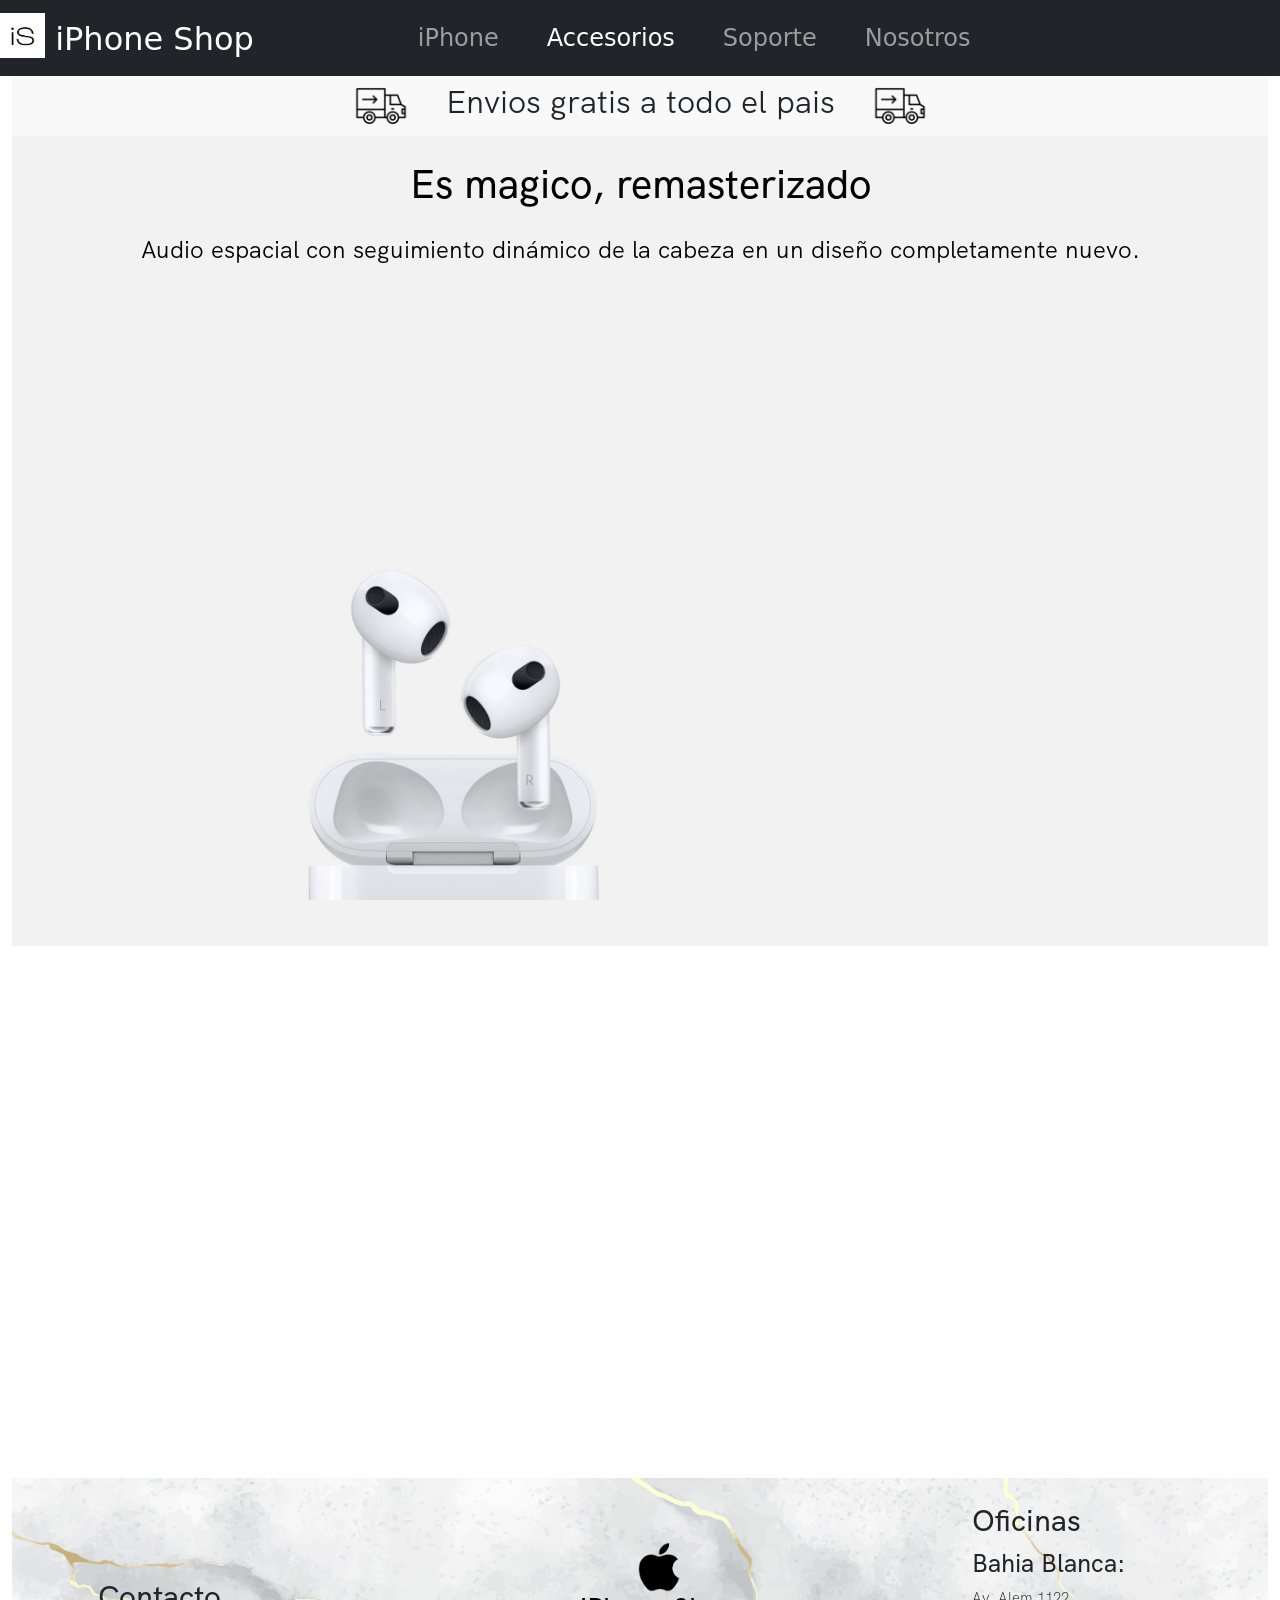
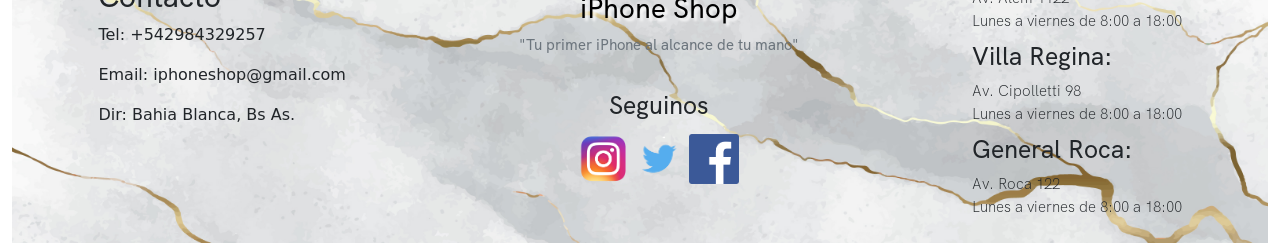
<file: pages/accesorios.html>
<!DOCTYPE html>
<html lang="es">
<head>
    <meta charset="UTF-8">
    <meta http-equiv="X-UA-Compatible" content="IE=edge">
    <meta name="viewport" content="width=device-width, initial-scale=1.0">
    <meta name="description" content="La mayor variedad de accesorios para tu iphone la encontras en iPhone Shop"> 
    <meta name="keywords" content="iphone, apple, tecnology, tecno, electronica, smartphone, accesorios, auriculares, manzana, ecommerce">
    <title>Accesorios</title>
    <link rel="shortcut icon" href="../img/iss.ico" type="image/x-icon">
    <link rel="stylesheet" href="https://cdnjs.cloudflare.com/ajax/libs/animate.css/4.1.1/animate.min.css"/>
    <link href="https://unpkg.com/aos@2.3.1/dist/aos.css" rel="stylesheet">
    <link href="https://cdn.jsdelivr.net/npm/bootstrap@5.1.3/dist/css/bootstrap.min.css" rel="stylesheet" integrity="sha384-1BmE4kWBq78iYhFldvKuhfTAU6auU8tT94WrHftjDbrCEXSU1oBoqyl2QvZ6jIW3" crossorigin="anonymous">
    <link rel="stylesheet" href="../css/pruebacss.css">
</head>
<body class="container-fluid">
    <!-- HEADER -->
    <header id="header" class="header row">
        <nav class="navbar navbar-dark bg-dark navbar-expand-md">
            <div class="d-inline-flex">
                <a class="navbar-brand fs-2 active" href="../index.html">
                <img src="../img/is.png" alt="logo apple" width="45" height="45" class="d-inline-block align-text-bottom">
                iPhone Shop
                </a>
            </div>
            <button class="navbar-toggler list-inline mr-auto" type="button" data-bs-toggle="collapse" data-bs-target="#navbarTogglerDemo01" aria-controls="navbarTogglerDemo01" aria-expanded="false" aria-label="Toggle navigation">
                <span class="navbar-toggler-icon"></span>
            </button>
            <div class="collapse navbar-collapse justify-content-center" id="navbarTogglerDemo01">
                <div class="navbar-nav m-40 divnav">
                    <a class="nav-link fs-4  mx-3" href="iphone.html">iPhone</a>
                    <a class="nav-link fs-4 active mx-3" href="accesorios.html">Accesorios</a>
                    <a class="nav-link fs-4 mx-3" href="soporte.html">Soporte</a>
                    <a class="nav-link fs-4 mx-3" href="nosotros.html">Nosotros</a>
                </div>
            </div>    
       </nav>
    </header>
    <main>
        <section>
            <div class="promo">  
                <img src="../img/camion.png" alt="">
                <h2>
                    Envios gratis a todo el pais
                </h2>
                <img src="../img/camion.png" alt="">
            </div>
        </section>
        <section class="accesorios">
            <div class="text-center mx-auto">
                <h1 class="animate__animated animate__fadeInLeftBig fs-1 my-4">Es magico, remasterizado</h1>
                <p class="animate__animated animate__fadeInLeftBig fs-4">Audio espacial con seguimiento dinámico de la cabeza en un diseño completamente nuevo.</p>
            </div>
        </section>
        <section class="card-group row row-cols-1 row-cols-md-3 g-4 container mx-auto">
            <div class="col">
                <div class="card my-5 shadow p-3 mb-5 bg-body rounded" data-aos="fade-right">
                    <img src="../img/MU7T2_GEO_US.jpg" class="card-img-top" alt="...">
                    <div class="card-body">
                        <h5 class="card-title text-center">Cargador 20W</h5>
                        <p class="card-text fw-bold text-center">Desde $19</p>
                    </div>
                </div>
            </div>
            <div class="col">
                <div class="card my-5 shadow p-3 mb-5 bg-body rounded" data-aos="zoom-in">
                    <img src="../img/MWP22_AV2.jpg" class="card-img-top" alt="...">
                    <div class="card-body">
                        <h5 class="card-title text-center">AirPods Pro</h5>
                        <p class="card-text fw-bold text-center">Desde $249</p>
                    </div>
                </div>
            </div>
            <div class="col">
                <div class="card my-5 shadow p-3 mb-5 bg-body rounded" data-aos="fade-left">
                    <img src="../img/MV7N2.jpg" class="card-img-top" alt="...">
                    <div class="card-body">
                        <h5 class="card-title text-center">AirPods</h5>
                        <p class="card-text fw-bold text-center">Desde $129</p>
                    </div>
                </div>
            </div>
    </section>
    </main>
    <footer>
        <div class="footer">
            <div class="contacto">
                <h2>Contacto</h2>
                <p>Tel: +542984329257</p>
                <p>Email: iphoneshop@gmail.com</p>
                <p>Dir: Bahia Blanca, Bs As.</p>
            </div>
            <div class="redes">
                <img src="../img/580b57fcd9996e24bc43c516.png" alt="">
                <a href="#header"><h3>iPhone Shop</h3></a>
                <p>"Tu primer iPhone al alcance de tu mano"</p>
                <h2>Seguinos</h2>
                <div>
                    <a href="https://instagram.com/" target="_blank"><img src="../img/580b57fcd9996e24bc43c521.png" alt=""></a>
                    <a href="https://www.twitter.com/" target="_blank"><img src="../img/580b57fcd9996e24bc43c53e.png" alt=""></a>
                    <a href="https://www.facebook.com/" target="_blank"><img src="../img/584ac2d03ac3a570f94a666d.png" alt=""></a> 
                </div>
            </div>
            <div class="oficinas">
                <h2>Oficinas</h2>
                <div>
                    <h3>Bahia Blanca:</h3>
                    <p>Av. Alem 1122</p>
                    <p>Lunes a viernes de 8:00 a 18:00</p>
                </div>
                <div>
                    <h3>Villa Regina:</h3>
                    <p>Av. Cipolletti 98</p>
                    <p>Lunes a viernes de 8:00 a 18:00</p>
                </div>
                <div>
                    <h3>General Roca:</h3>
                    <p>Av. Roca 122</p>
                    <p>Lunes a viernes de 8:00 a 18:00</p>
                </div>
            </div>
        </div>
    </footer>
    <script src="https://unpkg.com/aos@2.3.1/dist/aos.js"></script>
    <script>
        AOS.init();
    </script>
    <script src="https://cdn.jsdelivr.net/npm/bootstrap@5.1.3/dist/js/bootstrap.bundle.min.js" integrity="sha384-ka7Sk0Gln4gmtz2MlQnikT1wXgYsOg+OMhuP+IlRH9sENBO0LRn5q+8nbTov4+1p" crossorigin="anonymous"></script>
    <script src="../javascript/main.js"></script>
</body>
</html>
</file>
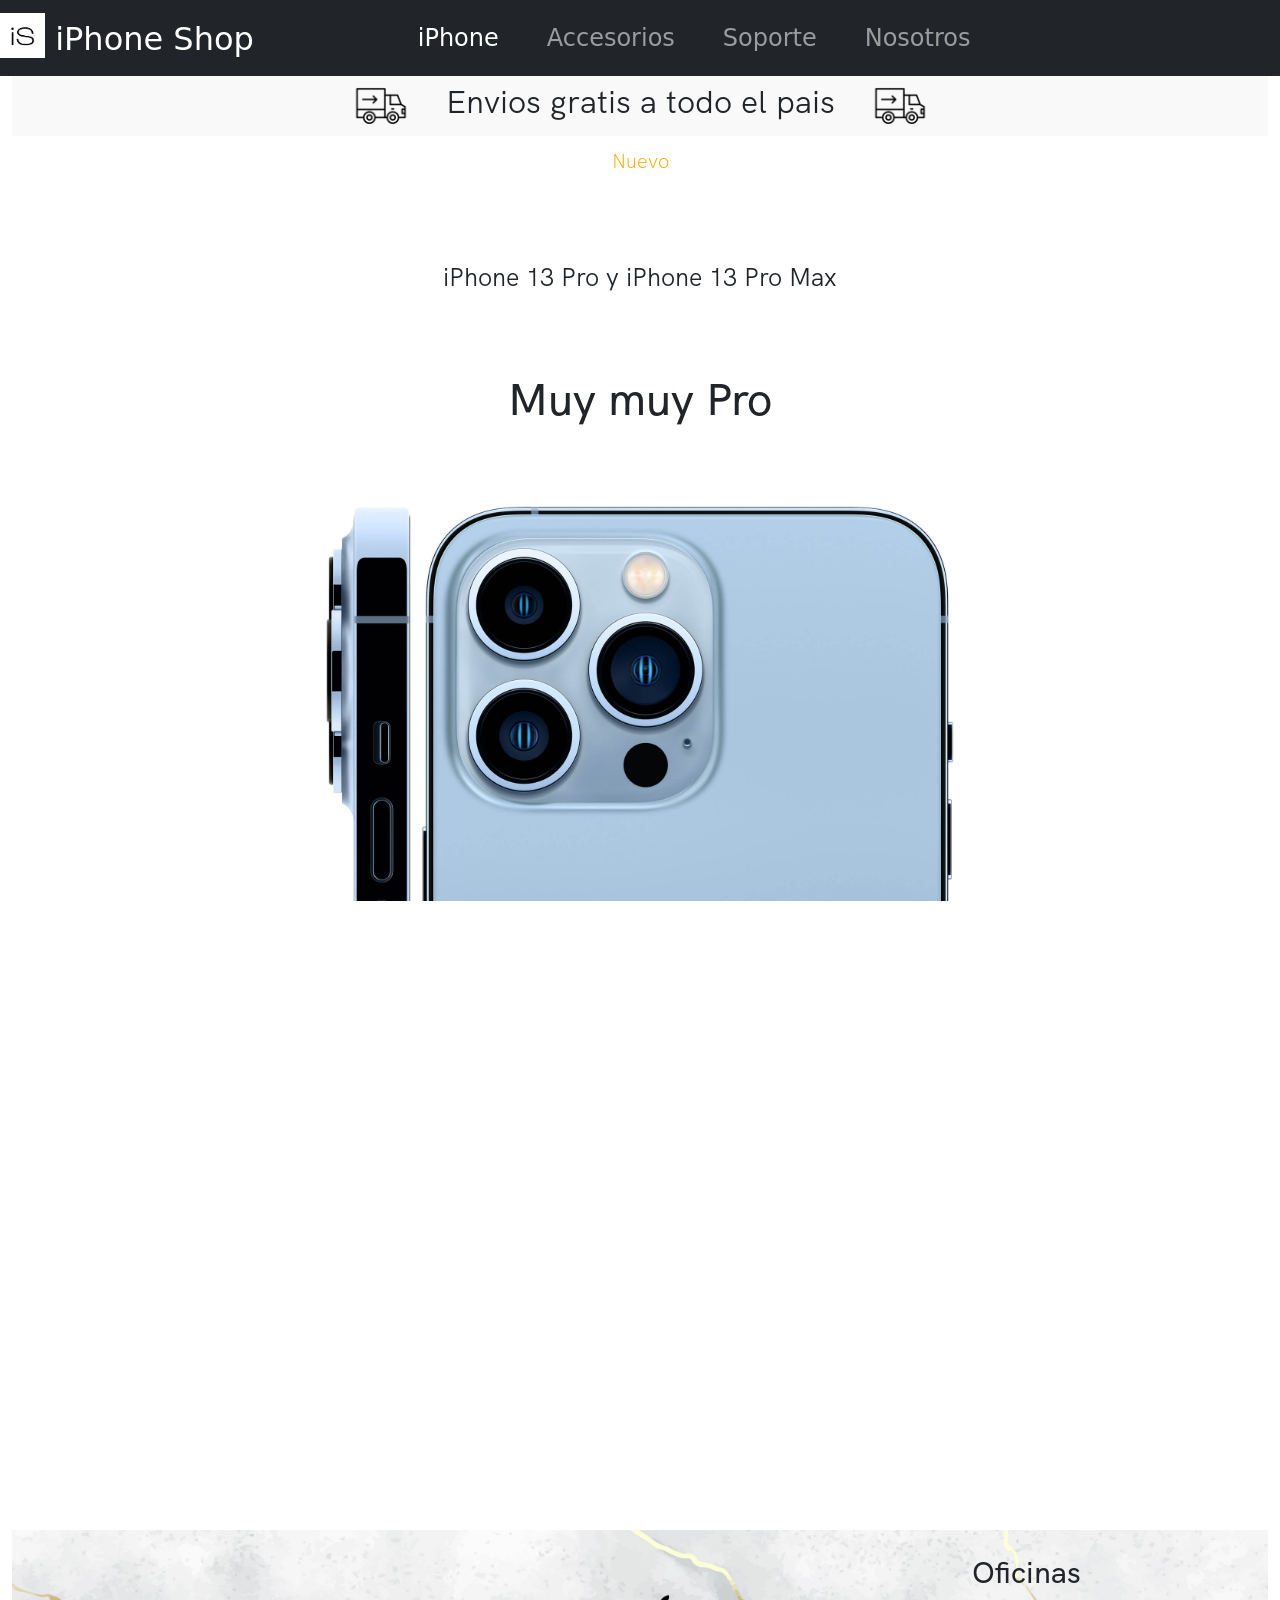
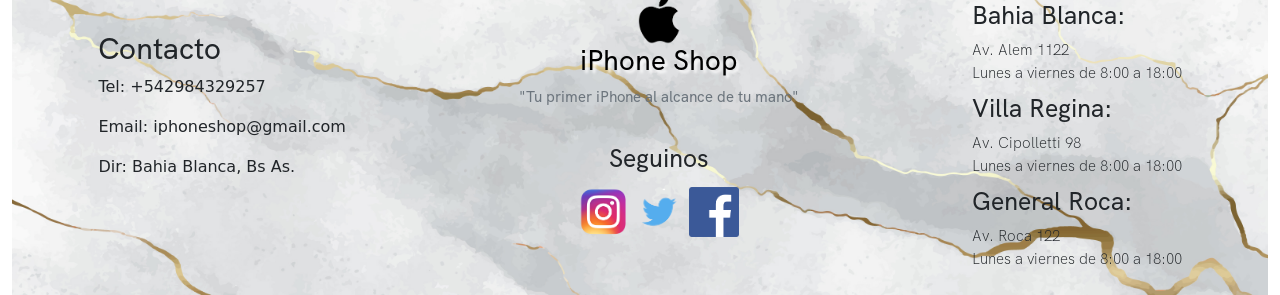
<file: pages/iphone.html>
<!DOCTYPE html>
<html lang="es">
<head>
    <meta charset="UTF-8">
    <meta http-equiv="X-UA-Compatible" content="IE=edge">
    <meta name="viewport" content="width=device-width, initial-scale=1.0">
    <meta name="description" content="Los ultimos modelos de iphone estan aqui, y al mejor precio del mercado, iPhone Shop">
    <meta name="keywords" content="iphone, apple, tecnology, tecno, electronica, smartphone, accesorios, auriculares, manzana, ecommerce">
    <title>iPhone</title>
    <link rel="shortcut icon" href="../img/iss.ico" type="image/x-icon">
    <link rel="stylesheet" href="https://cdnjs.cloudflare.com/ajax/libs/animate.css/4.1.1/animate.min.css"/>
    <link href="https://unpkg.com/aos@2.3.1/dist/aos.css" rel="stylesheet">
    <link href="https://cdn.jsdelivr.net/npm/bootstrap@5.1.3/dist/css/bootstrap.min.css" rel="stylesheet" integrity="sha384-1BmE4kWBq78iYhFldvKuhfTAU6auU8tT94WrHftjDbrCEXSU1oBoqyl2QvZ6jIW3" crossorigin="anonymous">
    <link rel="stylesheet" href="../css/pruebacss.css">
</head>
<body class="container-fluid">
    <!-- HEADER -->
    <header id="header" class="header row">
        <nav class="navbar navbar-dark bg-dark navbar-expand-md">
            <div class="d-inline-flex">
                <a class="navbar-brand fs-2 active" href="../index.html">
                <img src="../img/is.png" alt="logo apple" width="45" height="45" class="d-inline-block align-text-bottom">
                iPhone Shop
                </a>
            </div>
            <button class="navbar-toggler list-inline mr-auto" type="button" data-bs-toggle="collapse" data-bs-target="#navbarTogglerDemo01" aria-controls="navbarTogglerDemo01" aria-expanded="false" aria-label="Toggle navigation">
                <span class="navbar-toggler-icon"></span>
            </button>
            <div class="collapse navbar-collapse justify-content-center" id="navbarTogglerDemo01">
                <div class="navbar-nav m-40 divnav">
                    <a class="nav-link fs-4 active mx-3" href="iphone.html">iPhone</a>
                    <a class="nav-link fs-4 mx-3" href="accesorios.html">Accesorios</a>
                    <a class="nav-link fs-4 mx-3" href="soporte.html">Soporte</a>
                    <a class="nav-link fs-4 mx-3" href="nosotros.html">Nosotros</a>
                </div>
            </div>    
       </nav>
    </header>
    <main>
        <section>
            <div class="promo">
                <img src="../img/camion.png" alt="">
                <h2>
                    Envios gratis a todo el pais
                </h2>
                <img src="../img/camion.png" alt="">
            </div>
        </section>
        <section class="publicidad">
            <p class="animate__animated animate__fadeInRightBig">Nuevo</p>
            <h3 class="animate__animated animate__fadeInRightBig">iPhone 13 Pro y iPhone 13 Pro Max</h3>
            <h2 class="animate__animated animate__fadeInRightBig">Muy muy Pro</h2>
            <img src="../img/iphone_13_pro__en2q051lfus2_large_2x.jpg" alt="">
        </section>
        <section class="card-group row row-cols-1 row-cols-md-3 g-4 container mx-auto">
                <div class="col">
                    <div class="card my-5 shadow p-3 mb-5 bg-body rounded" data-aos="fade-right">
                        <img src="../img/iphone-13-pro-max-graphite-select.png" class="card-img-top" alt="...">
                        <div class="card-body">
                            <h5 class="card-title text-center">iPhone 13 Pro Max</h5>
                            <p class="card-text text-center">El iPhone definitivo.</p>
                            <p class="card-text fw-bold text-center">Desde $1099</p>
                        </div>
                    </div>
                </div>
                <div class="col">
                    <div class="card my-5 shadow p-3 mb-5 bg-body rounded" data-aos="zoom-in">
                        <img src="../img/iphone-13-pink-select-2021.png" class="card-img-top" alt="...">
                        <div class="card-body">
                            <h5 class="card-title text-center">iPhone 13</h5>
                            <p class="card-text text-center">Una potencia total.</p>
                            <p class="card-text fw-bold text-center">Desde $699</p>
                        </div>
                    </div>
                </div>
                <div class="col">
                    <div class="card my-5 shadow p-3 mb-5 bg-body rounded" data-aos="fade-left">
                        <img src="../img/iphone-13-pro-gold-select.png" class="card-img-top" alt="...">
                        <div class="card-body">
                            <h5 class="card-title text-center">iPhone 13 Pro</h5>
                            <p class="card-text text-center">El iPhone definitivo.</p>
                            <p class="card-text fw-bold text-center">Desde $999</p>
                        </div>
                    </div>
                </div>
        </section>
    </main>
    <footer>
        <div class="footer">
            <div class="contacto">
                <h2>Contacto</h2>
                <p>Tel: +542984329257</p>
                <p>Email: iphoneshop@gmail.com</p>
                <p>Dir: Bahia Blanca, Bs As.</p>
            </div>
            <div class="redes">
                <img src="../img/580b57fcd9996e24bc43c516.png" alt="">
                <a href="#header"><h3>iPhone Shop</h3></a>
                <p>"Tu primer iPhone al alcance de tu mano"</p>
                <h2>Seguinos</h2>
                <div>
                    <a href="https://instagram.com/" target="_blank"><img src="../img/580b57fcd9996e24bc43c521.png" alt=""></a>
                    <a href="https://www.twitter.com/" target="_blank"><img src="../img/580b57fcd9996e24bc43c53e.png" alt=""></a>
                    <a href="https://www.facebook.com/" target="_blank"><img src="../img/584ac2d03ac3a570f94a666d.png" alt=""></a> 
                </div>
            </div>
            <div class="oficinas">
                <h2>Oficinas</h2>
                <div>
                    <h3>Bahia Blanca:</h3>
                    <p>Av. Alem 1122</p>
                    <p>Lunes a viernes de 8:00 a 18:00</p>
                </div>
                <div>
                    <h3>Villa Regina:</h3>
                    <p>Av. Cipolletti 98</p>
                    <p>Lunes a viernes de 8:00 a 18:00</p>
                </div>
                <div>
                    <h3>General Roca:</h3>
                    <p>Av. Roca 122</p>
                    <p>Lunes a viernes de 8:00 a 18:00</p>
                </div>
            </div>
        </div>
    </footer>
    <script src="https://unpkg.com/aos@2.3.1/dist/aos.js"></script>
    <script>
        AOS.init();
    </script>
    <script src="https://cdn.jsdelivr.net/npm/bootstrap@5.1.3/dist/js/bootstrap.bundle.min.js" integrity="sha384-ka7Sk0Gln4gmtz2MlQnikT1wXgYsOg+OMhuP+IlRH9sENBO0LRn5q+8nbTov4+1p" crossorigin="anonymous"></script>
    <script src="../javascript/main.js"></script>
</body>
</html>
</file>
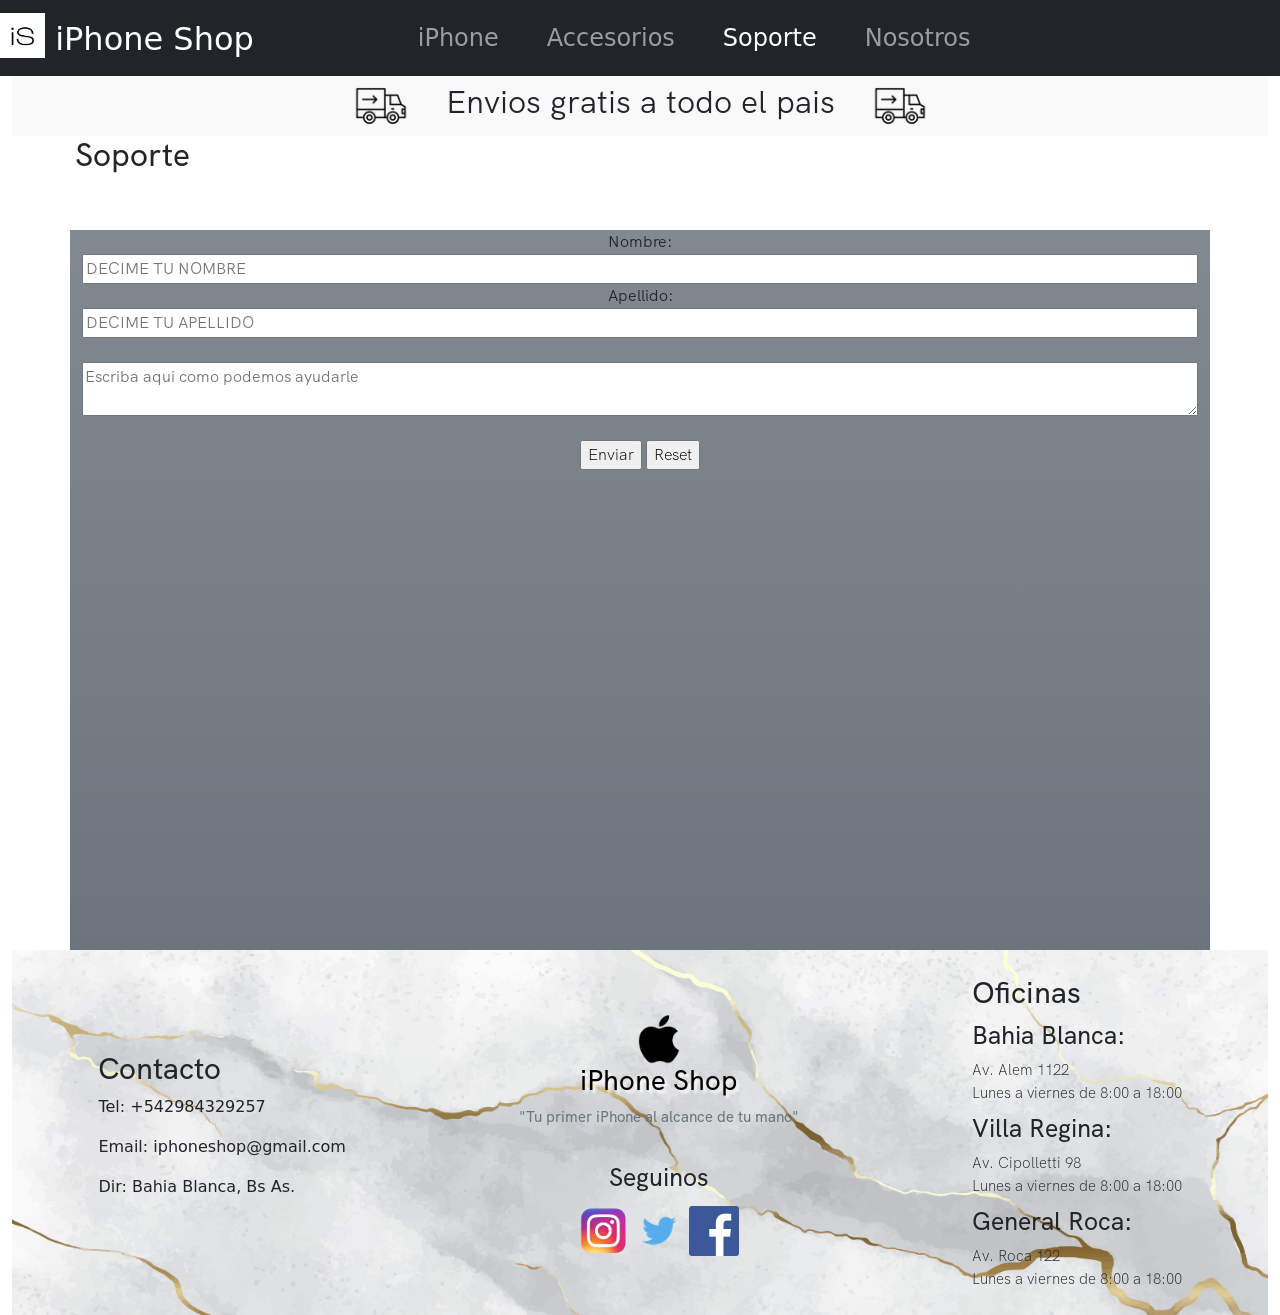
<file: pages/soporte.html>
<!DOCTYPE html>
<html lang="es">
    <head>
        <meta charset="UTF-8">
        <meta http-equiv="X-UA-Compatible" content="IE=edge">
        <meta name="viewport" content="width=device-width, initial-scale=1.0">
        <meta name="description" content="Soporte en linea las 24hs para solucionar tus problemas de inmediato">
        <title>Soporte</title>
        <link rel="shortcut icon" href="../img/iss.ico" type="image/x-icon">
        <link rel="stylesheet" href="https://cdnjs.cloudflare.com/ajax/libs/animate.css/4.1.1/animate.min.css"/>
        <link href="https://unpkg.com/aos@2.3.1/dist/aos.css" rel="stylesheet">
        <link href="https://cdn.jsdelivr.net/npm/bootstrap@5.1.3/dist/css/bootstrap.min.css" rel="stylesheet" integrity="sha384-1BmE4kWBq78iYhFldvKuhfTAU6auU8tT94WrHftjDbrCEXSU1oBoqyl2QvZ6jIW3" crossorigin="anonymous">
        <link rel="stylesheet" href="../css/pruebacss.css">
    </head>
    <body class="container-fluid">
        <!-- HEADER -->
       <header id="header" class="header row">
            <nav class="navbar navbar-dark bg-dark navbar-expand-md">
                <div class="d-inline-flex">
                    <a class="navbar-brand fs-2 active" href="../index.html">
                    <img src="../img/is.png" alt="logo apple" width="45" height="45" class="d-inline-block align-text-bottom">
                    iPhone Shop
                    </a>
                </div>
                <button class="navbar-toggler list-inline mr-auto" type="button" data-bs-toggle="collapse" data-bs-target="#navbarTogglerDemo01" aria-controls="navbarTogglerDemo01" aria-expanded="false" aria-label="Toggle navigation">
                    <span class="navbar-toggler-icon"></span>
                </button>
                <div class="collapse navbar-collapse justify-content-center" id="navbarTogglerDemo01">
                    <div class="navbar-nav m-40 divnav">
                        <a class="nav-link fs-4  mx-3" href="iphone.html">iPhone</a>
                        <a class="nav-link fs-4  mx-3" href="accesorios.html">Accesorios</a>
                        <a class="nav-link fs-4 active mx-3" href="soporte.html">Soporte</a>
                        <a class="nav-link fs-4 mx-3" href="nosotros.html">Nosotros</a>
                    </div>
                </div>    
            </nav>
       </header>
       <main>
           <section>
                <div class="promo">
                    <img src="../img/camion.png" alt="">
                    <h2>
                        Envios gratis a todo el pais
                    </h2>
                    <img src="../img/camion.png" alt="">
                </div>
            </section>
            <section class="soporte">
                <h2>Soporte</h2>
            </section>
            <!-- FORM -->
            <section>
                <article class="bg-secondary bg-gradient container">
                    <form action="#" class="form text-center ">
                        <label for="text" class="d-flex flex-column">Nombre:
                            <input type="text" placeholder="DECIME TU NOMBRE">
                            <label for="text" class="d-inline-flex flex-column">Apellido:
                                <input type="text" placeholder="DECIME TU APELLIDO">
                            </label>
                            <textarea placeholder="Escriba aqui como podemos ayudarle" class="my-4"></textarea>
                        </label> 
                        <div class="form__div">
                            <input type="submit" value="Enviar">
                            <input type="reset" value="Reset">
                        </div>
                </article>
            </section>
        </main>
        <footer>
            <div class="footer">
                <div class="contacto">
                    <h2>Contacto</h2>
                    <p>Tel: +542984329257</p>
                    <p>Email: iphoneshop@gmail.com</p>
                    <p>Dir: Bahia Blanca, Bs As.</p>
                </div>
                <div class="redes">
                    <img src="../img/580b57fcd9996e24bc43c516.png" alt="">
                    <a href="#header"><h3>iPhone Shop</h3></a>
                    <p>"Tu primer iPhone al alcance de tu mano"</p>
                    <h2>Seguinos</h2>
                    <div>
                        <a href="https://instagram.com/" target="_blank"><img src="../img/580b57fcd9996e24bc43c521.png" alt=""></a>
                        <a href="https://www.twitter.com/" target="_blank"><img src="../img/580b57fcd9996e24bc43c53e.png" alt=""></a>
                        <a href="https://www.facebook.com/" target="_blank"><img src="../img/584ac2d03ac3a570f94a666d.png" alt=""></a> 
                    </div>
                </div>
                <div class="oficinas">
                    <h2>Oficinas</h2>
                    <div>
                        <h3>Bahia Blanca:</h3>
                        <p>Av. Alem 1122</p>
                        <p>Lunes a viernes de 8:00 a 18:00</p>
                    </div>
                    <div>
                        <h3>Villa Regina:</h3>
                        <p>Av. Cipolletti 98</p>
                        <p>Lunes a viernes de 8:00 a 18:00</p>
                    </div>
                    <div>
                        <h3>General Roca:</h3>
                        <p>Av. Roca 122</p>
                        <p>Lunes a viernes de 8:00 a 18:00</p>
                    </div>
                </div>
            </div>
        </footer>
        <script src="https://unpkg.com/aos@2.3.1/dist/aos.js"></script>
        <script>
            AOS.init();
        </script> 
        <script src="https://cdn.jsdelivr.net/npm/bootstrap@5.1.3/dist/js/bootstrap.bundle.min.js" integrity="sha384-ka7Sk0Gln4gmtz2MlQnikT1wXgYsOg+OMhuP+IlRH9sENBO0LRn5q+8nbTov4+1p" crossorigin="anonymous"></script>   
        <script src="../javascript/main.js"></script>
    </body>
</html>
</file>
<file: css/pruebacss.css>
@font-face {
  font-family: grotesk;
  src: url(../font/HKGrotesk-Medium.otf); }

@font-face {
  font-family: groteska;
  src: url(../font/HKGrotesk-Light.otf); }

@font-face {
  font-family: groteskas;
  src: url(../font/HKGrotesk-Regular.otf); }

@font-face {
  font-family: grote;
  src: url(../font/HKGrotesk-Bold.otf); }

.divnav {
  display: flex;
  justify-content: space-around;
  margin-right: 16%; }

.promo {
  display: flex;
  align-items: center;
  justify-content: center;
  background-color: #F9F9F9; }
  .promo h2 {
    font-family: groteskas; }
  .promo img {
    width: 60px;
    margin-left: 35px;
    margin-right: 35px; }

.section, .section__one, .section__two, .section__three, .section__four {
  width: 100%;
  height: 70vh;
  color: white;
  display: flex;
  justify-content: center;
  align-items: center; }

.a, .section__one a, .section__two a, .section__three a, .section__four a {
  font-family: "groteska";
  font-size: 30px;
  text-decoration: none;
  color: white;
  margin-top: 30px;
  text-shadow: 3px 3px 3px black; }
  .a:hover, .section__one a:hover, .section__two a:hover, .section__three a:hover, .section__four a:hover {
    color: black;
    transition: 0.1s;
    text-shadow: none; }

.section__one {
  flex-direction: column;
  background: url("../img/pexels-torsten-dettlaff-3571093.jpg");
  background-position: center;
  background-repeat: no-repeat;
  background-size: cover; }
  .section__one h1 {
    font-family: "grote";
    font-size: 70px; }
  .section__one p {
    font-family: "groteskas";
    font-size: 20px; }

.section__two {
  background: url("../img/pexels-torsten-dettlaff-3623358.jpg");
  background-position: center;
  background-repeat: no-repeat;
  background-size: cover; }

.section__three {
  background: url(../img/pexels-jess-bailey-designs-788946.jpg);
  background-position: top;
  background-repeat: no-repeat;
  background-size: cover; }

.section__four {
  flex-direction: column;
  background: url(../img/soporte.png);
  background-position: center;
  background-repeat: no-repeat;
  background-size: cover; }
  .section__four p {
    font-family: groteskas;
    font-size: 25px;
    color: white;
    text-shadow: 3px 3px 3px black;
    margin-top: 10px;
    background-color: #bcbab880;
    border-radius: 4px;
    border: solid 2px grey; }

.footer {
  background: url(../img/130.jpg);
  background-repeat: no-repeat;
  background-size: cover;
  display: flex;
  justify-content: space-around;
  align-items: center; }
  .footer .redes {
    text-align: center; }
    .footer .redes img {
      width: 50px;
      height: 50px;
      margin-top: 5px; }
    .footer .redes a {
      font-family: grotesk;
      font-size: 20px;
      text-decoration: none;
      color: black;
      text-shadow: 3px 3px 3px white; }
    .footer .redes p {
      font-family: grotesk;
      font-size: 15px;
      text-decoration: none;
      color: #6c757d; }
    .footer .redes h2 {
      font-family: grotesk;
      font-size: 25px;
      margin-top: 35px; }
  .footer .contacto h2 {
    font-family: grotesk;
    font-size: 30px; }
  .footer .oficinas {
    padding-top: 25px;
    padding-bottom: 25px; }
    .footer .oficinas h2 {
      font-family: grotesk;
      font-size: 30px; }
    .footer .oficinas div h3 {
      font-family: grotesk;
      font-size: 25px;
      margin-top: 10px; }
    .footer .oficinas div p {
      font-family: groteska;
      font-size: 15px;
      margin: 0%; }

.footer__a {
  margin-left: 10px;
  margin-right: 10px;
  margin-top: 5px;
  width: 50px;
  height: 50px; }

.instagram {
  background-color: violet; }

.twitter {
  background-color: lightblue; }

.facebook {
  background-color: blue; }

@media (max-width: 650px) {
  .promo h2 {
    font-size: 20px; }
  .promo img {
    width: 50px;
    margin-left: 20px;
    margin-right: 20px; }
  .footer {
    display: flex;
    flex-direction: column; }
    .footer .contacto {
      text-align: center;
      margin-top: 15px;
      margin-bottom: 35px; }
    .footer .oficinas {
      text-align: center;
      margin-top: 35px; } }

@font-face {
  font-family: grotesk;
  src: url(../font/HKGrotesk-Medium.otf); }

@font-face {
  font-family: groteska;
  src: url(../font/HKGrotesk-Light.otf); }

@font-face {
  font-family: groteskas;
  src: url(../font/HKGrotesk-Regular.otf); }

.publicidad {
  height: 85vh;
  display: flex;
  flex-direction: column;
  align-items: center;
  justify-content: space-between; }
  .publicidad p {
    font-family: groteska;
    color: orange;
    font-size: 20px;
    margin-top: 10px; }
  .publicidad h3 {
    font-family: groteskas;
    font-size: 25px;
    text-align: center; }
  .publicidad h2 {
    font-family: grotesk;
    font-size: 45px; }
  .publicidad img {
    width: 50%; }

@media (max-width: 800px) {
  .publicidad {
    height: 70vh; }
    .publicidad img {
      width: 100%; } }

@font-face {
  font-family: grotesk;
  src: url(../font/HKGrotesk-Medium.otf); }

@font-face {
  font-family: groteska;
  src: url(../font/HKGrotesk-Light.otf); }

@font-face {
  font-family: groteskas;
  src: url(../font/HKGrotesk-Regular.otf); }

.accesorios {
  width: 100%;
  height: 90vh;
  color: black;
  background: url("../img/airpods-header-accessories-202110.jpg") fixed center bottom;
  background-repeat: no-repeat;
  background-size: contain;
  background-color: #f2f2f2; }
  .accesorios div {
    display: flex;
    flex-direction: column;
    justify-content: center;
    width: auto;
    margin-left: 15px; }
    .accesorios div h1 {
      font-family: grotesk; }
    .accesorios div p {
      font-family: groteskas; }

@media (max-width: 768px) {
  .accesorios {
    height: 85vh;
    background: url(../../img/hero_airpods_left__e4mt0u0p25ea_small_2x.png) fixed center bottom;
    background-repeat: no-repeat;
    background-size: auto;
    background-color: #f2f2f2; }
    .accesorios div {
      padding-top: 55px; } }

.soporte {
  font-family: grotesk;
  font-size: 50px;
  margin-left: 5%; }

.form {
  height: 80vh;
  margin-top: 5%;
  font-family: groteskas; }

.form__div {
  font-family: groteska; }

@font-face {
  font-family: grotesk;
  src: url(../../font/HKGrotesk-Medium.otf); }

@font-face {
  font-family: groteska;
  src: url(../../font/HKGrotesk-Light.otf); }

@font-face {
  font-family: groteskas;
  src: url(../../font/HKGrotesk-Regular.otf); }

@font-face {
  font-family: grote;
  src: url(../font/HKGrotesk-Bold.otf); }

.section__uno, .section__dos {
  width: 100%;
  height: 86vh;
  color: black;
  display: flex;
  flex-direction: column;
  justify-content: start;
  align-items: center;
  background: url("../img/camera_system__rp945vhdfsiu_large.png") center bottom;
  background-position: bottom;
  background-repeat: no-repeat;
  background-size: contain; }
  .section__uno h1, .section__dos h1 {
    font-family: grote;
    font-size: 90px;
    margin-top: 5%; }
  .section__uno p, .section__dos p {
    font-family: groteskas;
    font-size: 20px; }

.section__dos {
  height: 110vh;
  background: url("../img/130.jpg") fixed;
  background-position: left;
  background-repeat: no-repeat;
  background-size: cover; }
  .section__dos h2 {
    font-family: grote;
    font-size: 60px;
    margin-top: 10%; }
  .section__dos .section__dos-nosotros {
    display: flex; }
    .section__dos .section__dos-nosotros .section__dos-img {
      margin-top: 5%; }
    .section__dos .section__dos-nosotros .section__dos-text {
      width: 50%;
      margin-top: 3%; }
      .section__dos .section__dos-nosotros .section__dos-text div {
        margin-top: 10%; }
        .section__dos .section__dos-nosotros .section__dos-text div h3 {
          font-size: 35px; }
        .section__dos .section__dos-nosotros .section__dos-text div p {
          padding-top: 2%; }

.section__tres div {
  font-family: groteskas; }

@media (max-width: 768px) {
  .section__uno, .section__dos {
    background-position: center; }
    .section__uno h1, .section__dos h1 {
      text-align: end;
      padding-top: 90px;
      font-size: 70px; }
  .section__dos {
    background-position: center;
    height: 170vh;
    text-align: center; }
    .section__dos .section__dos-nosotros {
      display: flex;
      flex-direction: column; }
    .section__dos .section__dos-text {
      display: flex;
      flex-direction: column;
      justify-content: center;
      margin-left: 120px; }
      .section__dos .section__dos-text div {
        text-align: center; } }
</file>
